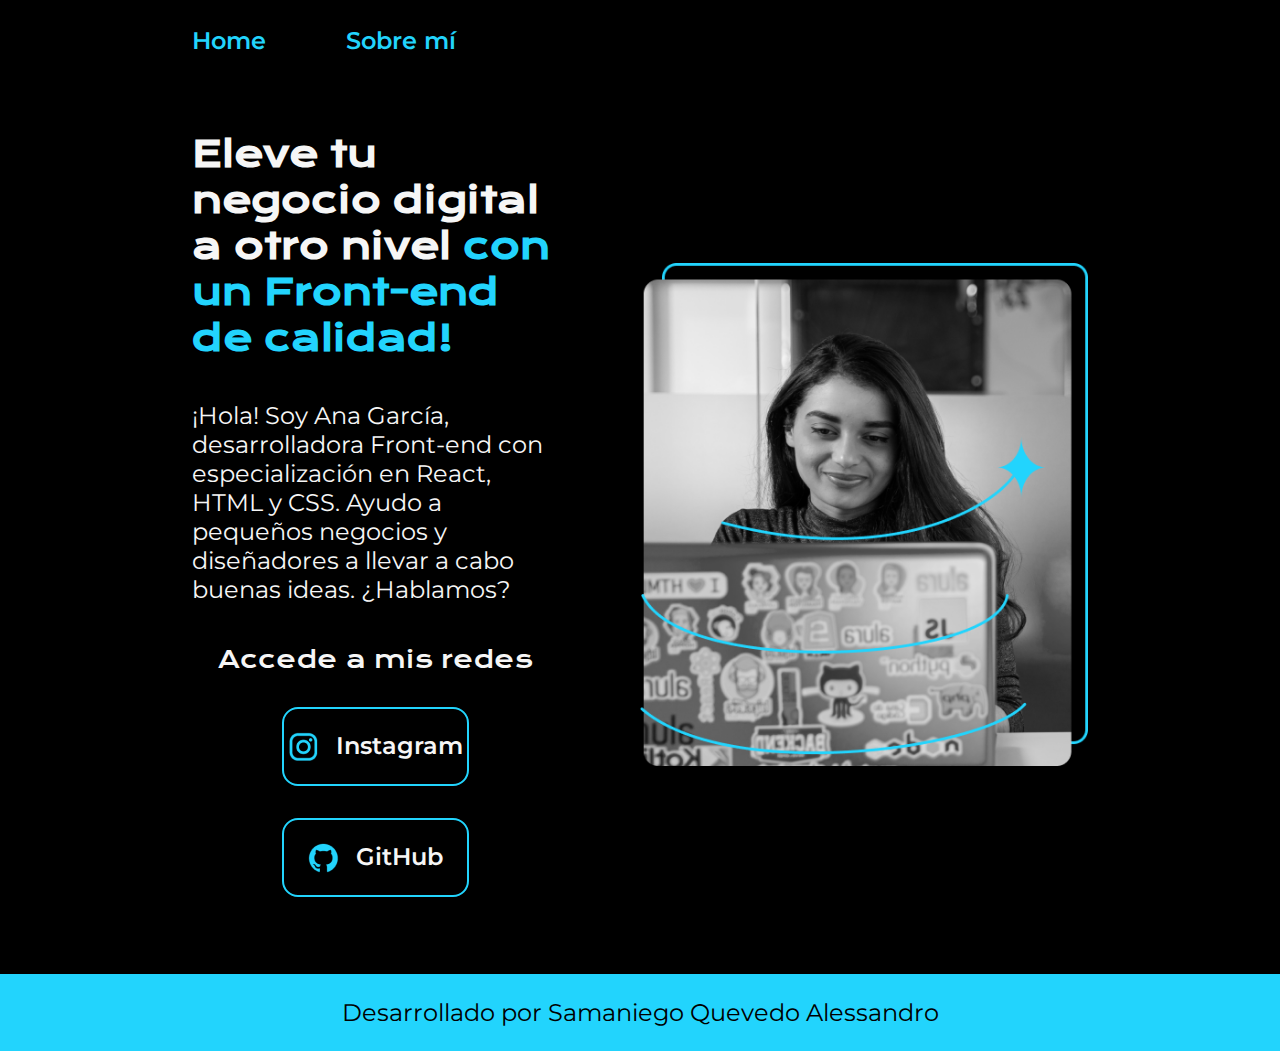
<file: index.html>
<!DOCTYPE html>
<html lang="es-mx">
<head>
    <meta charset="UTF-8"> 
    <meta http-equiv="X-UA-Compatible" content="IE=edge">
    <meta name="viewport" content="width=device-width, initial-scale=1.0">
    <title>Portafolio</title>
    <link rel="stylesheet" href="./styles/style.css">

</head>
<body>
    <header class="header"> 
        <nav class="header_menu">
            <a href="#" class="header_menu_link">Home</a>
            <a href="./about.html" class="header_menu_link">Sobre mí</a>
        </nav>
    </header>
    <main class="presentacion">
        <section class="presentacion__contenido">
            <h1 class="presentacion__contenido__titulo">
                Eleve tu negocio digital a otro nivel 
                <strong class="titulo-destaque">con un Front-end de calidad!
                </strong></h1>
                <p class="presentacion__contenido__texto">¡Hola! Soy Ana García, desarrolladora Front-end con
                    especialización en React, HTML y CSS. Ayudo a pequeños
                    negocios y diseñadores a llevar a cabo buenas ideas.
                    ¿Hablamos?

                </p>
                <div class="presentacion__enlaces">
                    <h2 class="presentacion_enlaces_subtitulo">Accede  a mis redes</h2>
                    <a class="presentacion__enlaces__link" href="https://instagram.com/">
                        <img src="./assets/instagram.png"/> Instagram</a>
                    <a class="presentacion__enlaces__link" href="https://github.com/">
                        <img src="./assets/github.png"/> GitHub</a>
                </div>
               
        </section>
            <img class="presentacion_imagen" src="./assets/Imagem.png" alt="Foto de Ana García desarrolando un proyecto">
    </main>
    <footer class="footer">
        <p>Desarrollado por Samaniego Quevedo Alessandro</p>
    </footer>
</body>
</html>
</file>
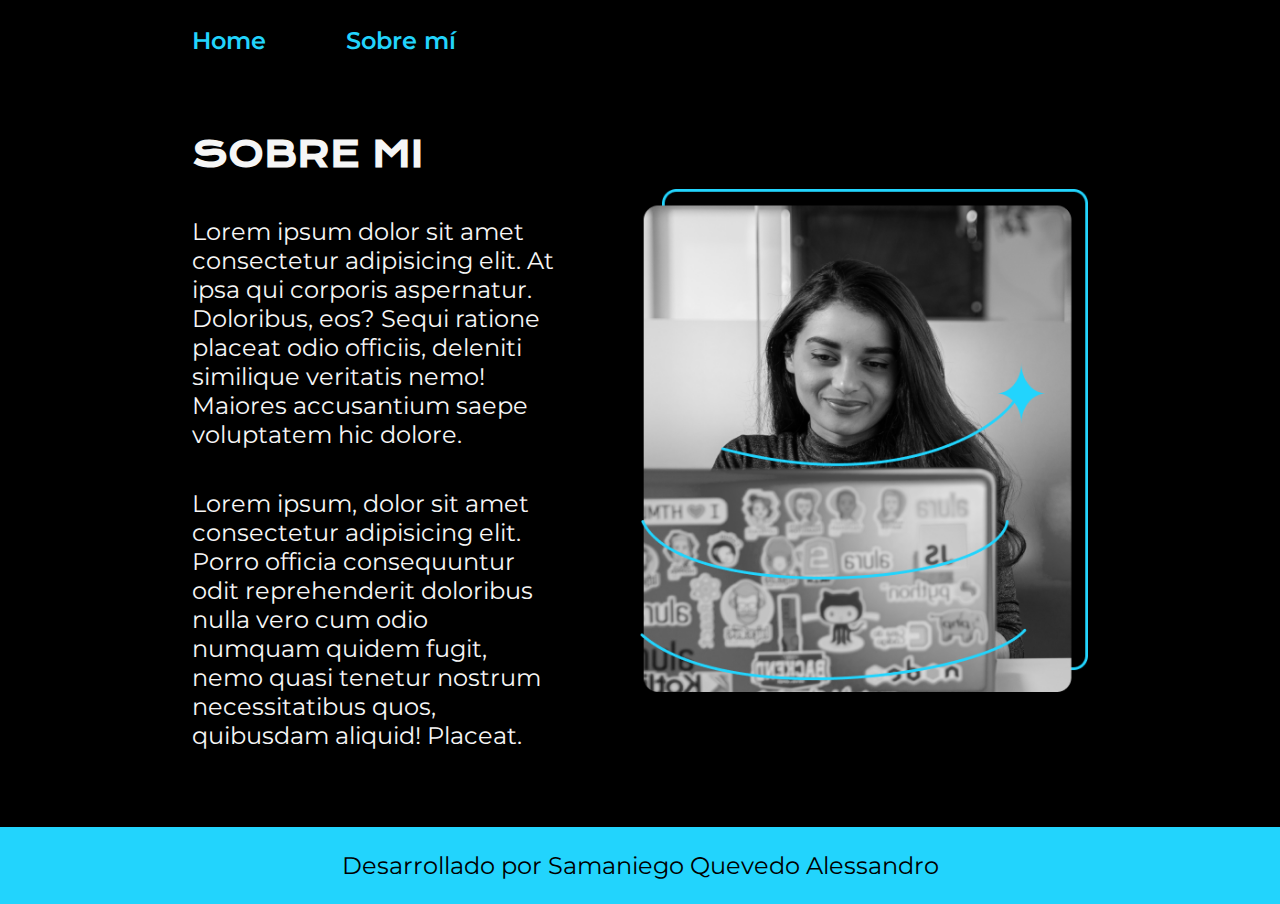
<file: about.html>
<!DOCTYPE html>
<html lang="es">
<head>
  <meta charset="UTF-8">
  <meta name="viewport" content="width=device-width, initial-scale=1.0">
  <title>Sobre mi</title>
  <link rel="stylesheet" href="./styles/style.css">
</head>
<body>
  <header class="header"> 
    <nav class="header_menu">
        <a href="./index.html" class="header_menu_link">Home</a>
        <a href="#" class="header_menu_link">Sobre mí</a>
    </nav>
</header>
<main class="presentacion">
  <section class="presentacion__contenido">
    <h1 class="presentacion__contenido__titulo">SOBRE MI</h1>
    <p class = "presentacion__contenido__texto">
      Lorem ipsum dolor sit amet consectetur adipisicing elit. At ipsa qui corporis aspernatur. Doloribus, eos? Sequi ratione placeat odio officiis, deleniti similique veritatis nemo! Maiores accusantium saepe voluptatem hic dolore.</p>
    <p class = "presentacion__contenido__texto">
      Lorem ipsum, dolor sit amet consectetur adipisicing elit. Porro officia consequuntur odit reprehenderit doloribus nulla vero cum odio numquam quidem fugit, nemo quasi tenetur nostrum necessitatibus quos, quibusdam aliquid! Placeat.
    </p>
  </section>
      <img class="presentacion_imagen" src="./assets/Imagem.png" alt="Foto de Ana García desarrolando un proyecto">
</main>
<footer class="footer">
  <p>Desarrollado por Samaniego Quevedo Alessandro</p>
</footer>
</body>
</html>
</file>
<file: styles/style.css>
@import url('https://fonts.googleapis.com/css2?family=Krona+One&family=Montserrat:wght@400;600&display=swap');

:root{
    --color-primario:#000000;
    --color-secundario:#F6F6F6;
    --color-terciario:#22D4FD;

    --fuente-montserrat:'Montserrat', sans-serif;
    --fuente-krona:'Krona One', sans-serif;
}

* {
    padding: 0;
    margin:0;
}

body{
    height: 100vh;
    box-sizing: border-box;
    background-color: var(--color-primario);
    color: var(--color-secundario);
}

.header{
    padding: 2% 0% 0% 15%;
}

.header_menu{
    display: flex;
    gap:80px;
}

.header_menu_link{
    font-family: var(--fuente-montserrat);
    font-size: 1.5rem;
    font-weight:600;
    color:var(--color-terciario);
    text-decoration: none;
}

.presentacion {
    padding: 6% 15%;
    display: flex;
    align-items: center;
    justify-content: space-between;
    gap:82px;
}

.presentacion__contenido{
    width: 50%;
    display: flex;
    flex-direction: column;
    gap: 40px;
}

.presentacion__contenido__titulo{
    font-size: 2.25rem;
    font-family: var(--fuente-krona);
}

.titulo-destaque {
    color: var(--color-terciario); ;
}

.presentacion__contenido__texto{
    font-size: 1.5rem;
    font-family: var(--fuente-montserrat);
}
.presentacion_enlaces_subtitulo{
    font-family: var(--fuente-krona);
    font-size: 1.5rem;
    font-weight: 400;
}

.presentacion__enlaces{
    display: flex;
    justify-content: space-between;
    flex-direction: column;
    align-items: center;
    gap: 32px;
}

.presentacion__enlaces__link{
    display:flex;
    justify-content: center;
    gap:16px;
    border: 2px solid var(--color-terciario);
    width: 50%;
    text-align: center;
    border-radius: 16px;
    font-size: 1.5rem;
    font-weight: 600;
    padding: 21.5px 0;
    text-decoration: none;
    color: var(--color-secundario);
    font-family: var(--fuente-montserrat);
}

.presentacion__enlaces__link:hover{
    background-color: #272727;
}

.presentacion_imagen{
    width:50%;
}

.footer{
    background-color: var(--color-terciario);
    padding:24px;
    color:#000;
    text-align: center;
    font-family: var(--fuente-montserrat);
    font-size: 1.5rem;
    font-weight: 400;
}

@media (max-width:1200px){
    .header{
        padding:10%;
    }
    .header_menu{
        justify-content: center;
    }
    .presentacion{
        flex-direction:column-reverse;
        padding:5%;
    }
    .presentacion__contenido{
        text-align: justify;
        width:auto;
    }

}
</file>
